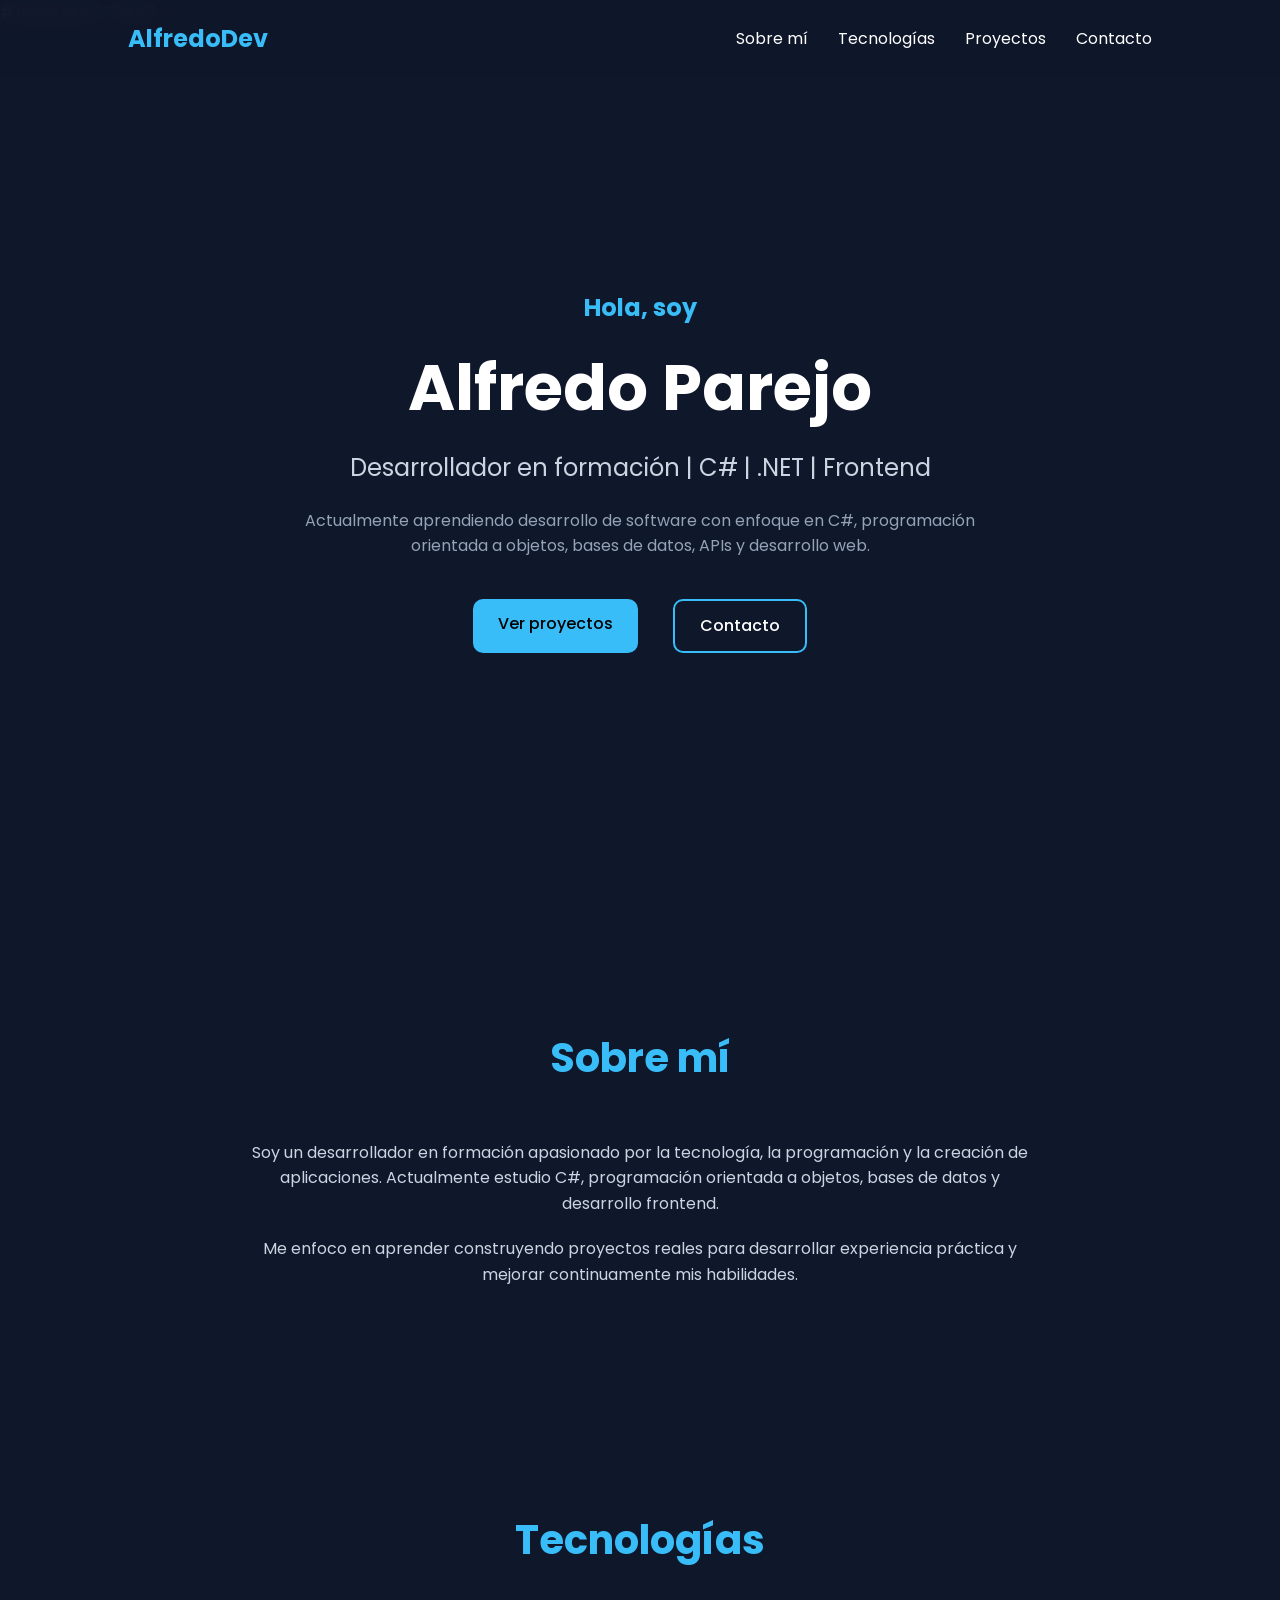
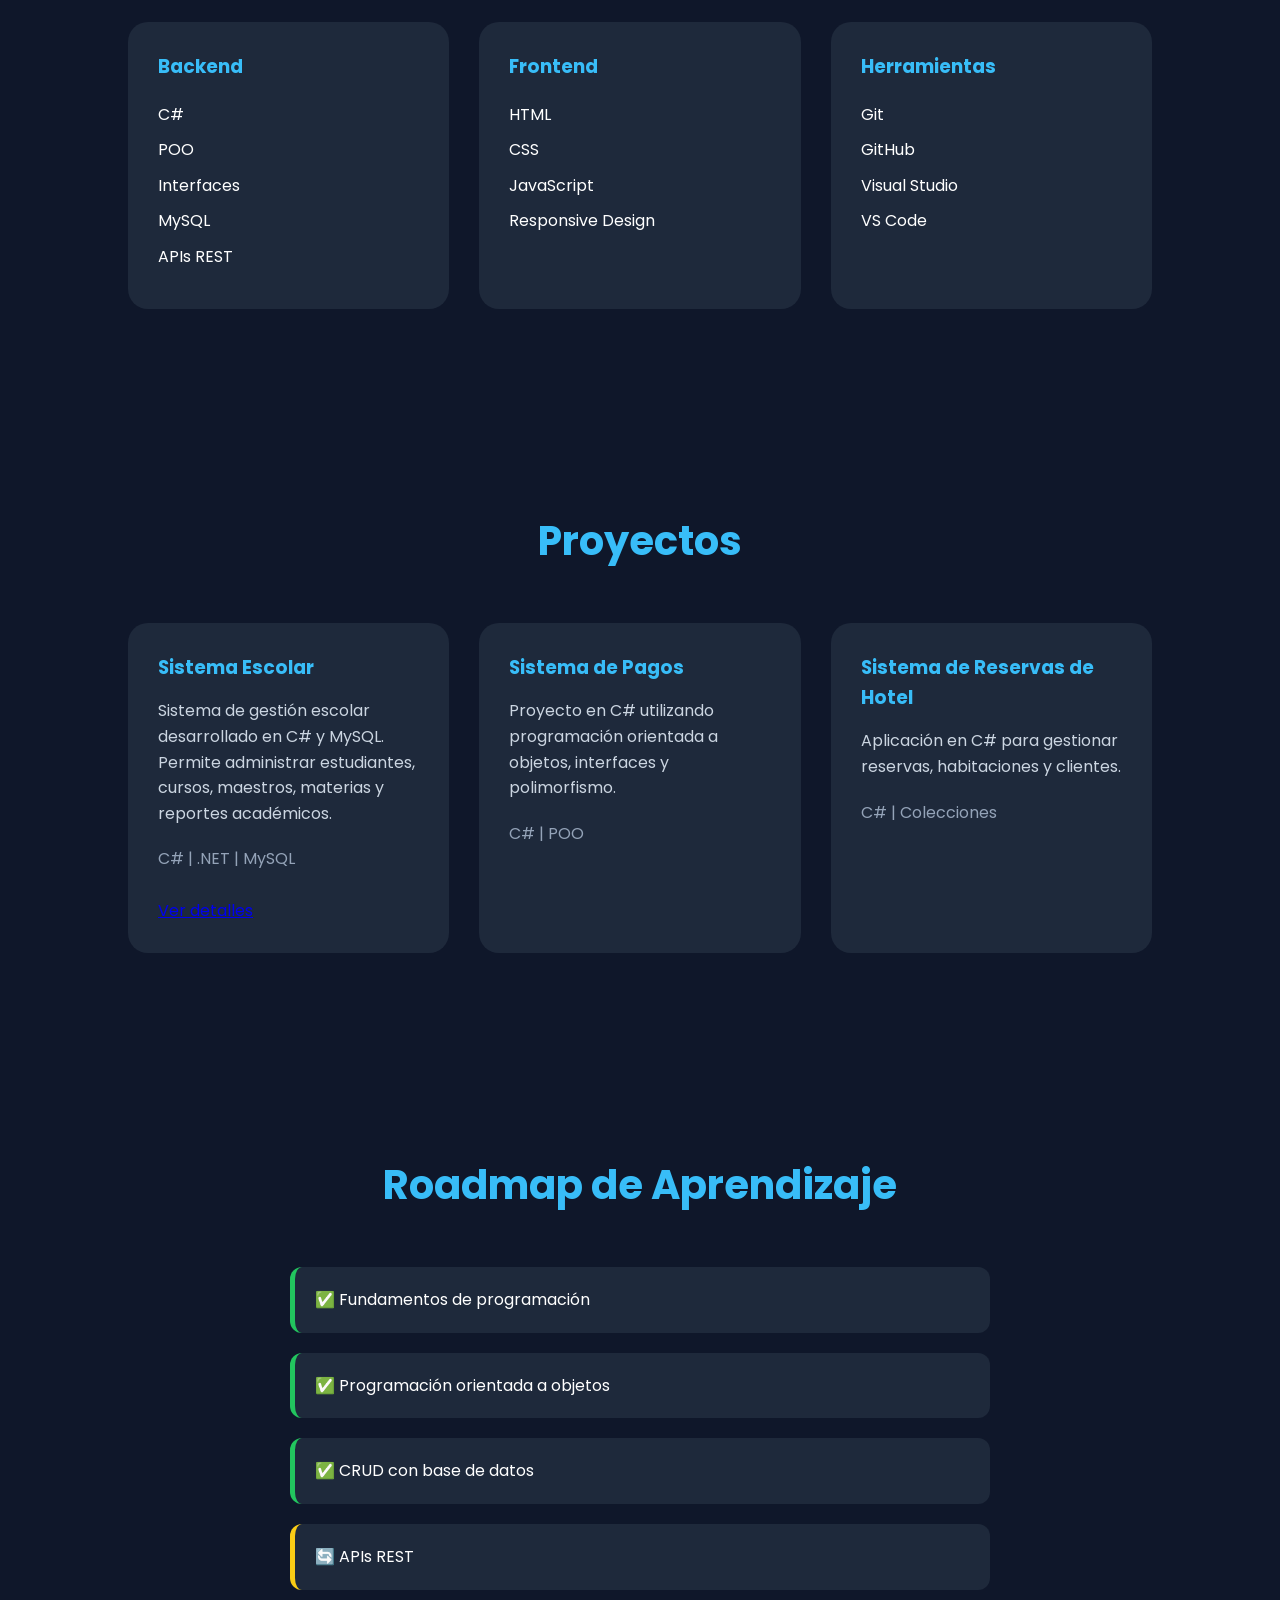
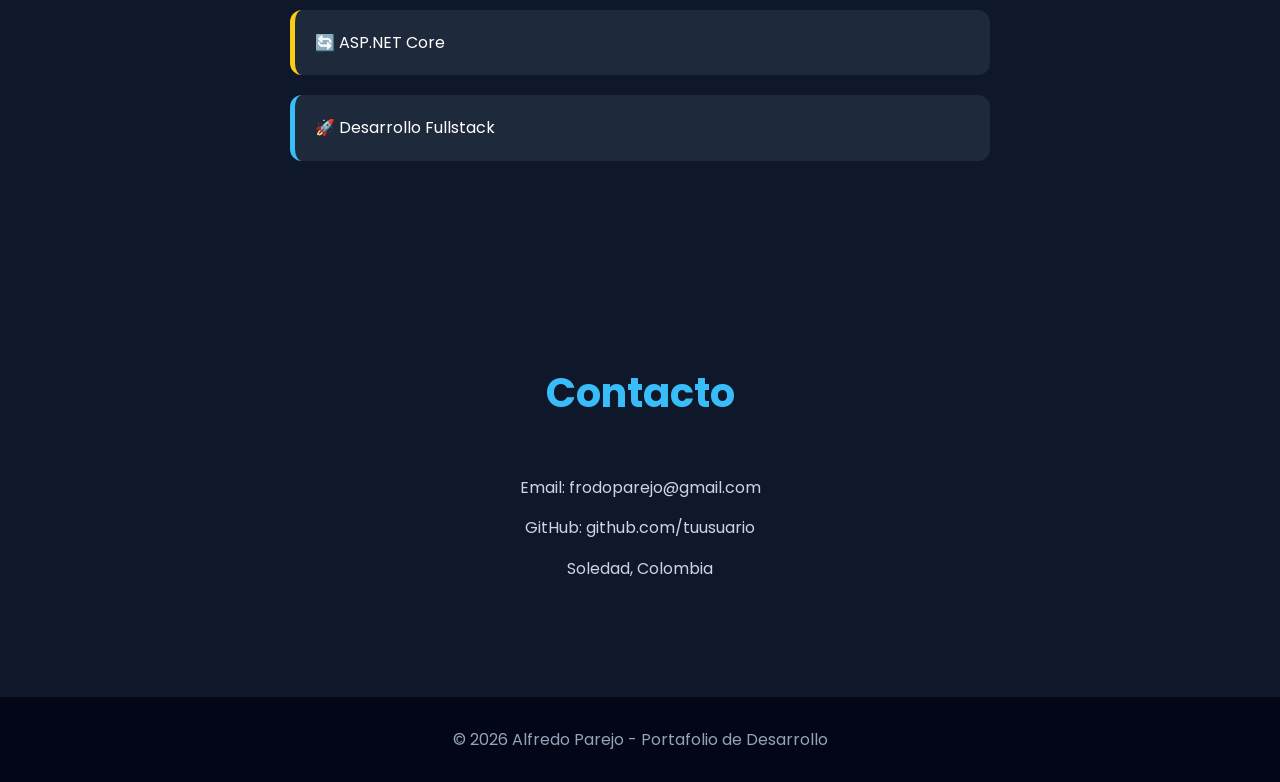
<file: index.html>
# index.html

```html
<!DOCTYPE html>
<html lang="es">
<head>
    <meta charset="UTF-8">
    <meta name="viewport" content="width=device-width, initial-scale=1.0">
    <title>Alfredo Parejo | Portafolio</title>

    <link rel="stylesheet" href="style.css">

    <link rel="preconnect" href="https://fonts.googleapis.com">
    <link rel="preconnect" href="https://fonts.gstatic.com" crossorigin>
    <link href="https://fonts.googleapis.com/css2?family=Poppins:wght@300;400;500;600;700&display=swap" rel="stylesheet">
</head>
<body>

    <!-- NAVBAR -->
    <header>
        <nav class="navbar">
            <h1 class="logo">AlfredoDev</h1>

            <ul class="nav-links">
                <li><a href="#about">Sobre mí</a></li>
                <li><a href="#skills">Tecnologías</a></li>
                <li><a href="#projects">Proyectos</a></li>
                <li><a href="#contact">Contacto</a></li>
            </ul>
        </nav>
    </header>


    <!-- HERO -->
    <section class="hero">
        <div class="hero-content">
            <h2>Hola, soy</h2>
            <h1>Alfredo Parejo</h1>

            <h3>
                Desarrollador en formación | C# | .NET | Frontend
            </h3>

            <p>
                Actualmente aprendiendo desarrollo de software con enfoque en
                C#, programación orientada a objetos, bases de datos,
                APIs y desarrollo web.
            </p>

            <div class="hero-buttons">
                <a href="#projects" class="btn primary-btn">
                    Ver proyectos
                </a>

                <a href="#contact" class="btn secondary-btn">
                    Contacto
                </a>
            </div>
        </div>
    </section>


    <!-- SOBRE MI -->
    <section id="about" class="about section">
        <h2 class="section-title">Sobre mí</h2>

        <div class="about-content">
            <p>
                Soy un desarrollador en formación apasionado por la tecnología,
                la programación y la creación de aplicaciones.

                Actualmente estudio C#, programación orientada a objetos,
                bases de datos y desarrollo frontend.
            </p>

            <p>
                Me enfoco en aprender construyendo proyectos reales para
                desarrollar experiencia práctica y mejorar continuamente
                mis habilidades.
            </p>
        </div>
    </section>


    <!-- TECNOLOGIAS -->
    <section id="skills" class="skills section">
        <h2 class="section-title">Tecnologías</h2>

        <div class="skills-container">

            <div class="skill-card">
                <h3>Backend</h3>

                <ul>
                    <li>C#</li>
                    <li>POO</li>
                    <li>Interfaces</li>
                    <li>MySQL</li>
                    <li>APIs REST</li>
                </ul>
            </div>

            <div class="skill-card">
                <h3>Frontend</h3>

                <ul>
                    <li>HTML</li>
                    <li>CSS</li>
                    <li>JavaScript</li>
                    <li>Responsive Design</li>
                </ul>
            </div>

            <div class="skill-card">
                <h3>Herramientas</h3>

                <ul>
                    <li>Git</li>
                    <li>GitHub</li>
                    <li>Visual Studio</li>
                    <li>VS Code</li>
                </ul>
            </div>

        </div>
    </section>


    <!-- PROYECTOS -->
    <section id="projects" class="projects section">
        <h2 class="section-title">Proyectos</h2>

        <div class="projects-container">

            <!-- Proyecto 1 -->
            <div class="project-card">
                <h3>Sistema Escolar</h3>

                <p>
                    Sistema de gestión escolar desarrollado en C# y MySQL.
                    Permite administrar estudiantes, cursos, maestros,
                    materias y reportes académicos.
                </p>

                <span>C# | .NET | MySQL</span>

                <br><br>

                <a href="proyectos/sistema-escolar.html">
                    Ver detalles
                </a>
            </div>


            <!-- Proyecto 2 -->
            <div class="project-card">
                <h3>Sistema de Pagos</h3>

                <p>
                    Proyecto en C# utilizando programación orientada
                    a objetos, interfaces y polimorfismo.
                </p>

                <span>C# | POO</span>
            </div>


            <!-- Proyecto 3 -->
            <div class="project-card">
                <h3>Sistema de Reservas de Hotel</h3>

                <p>
                    Aplicación en C# para gestionar reservas,
                    habitaciones y clientes.
                </p>

                <span>C# | Colecciones</span>
            </div>

        </div>
    </section>


    <!-- ROADMAP -->
    <section class="roadmap section">
        <h2 class="section-title">Roadmap de Aprendizaje</h2>

        <div class="roadmap-container">
            <div class="roadmap-item done">✅ Fundamentos de programación</div>
            <div class="roadmap-item done">✅ Programación orientada a objetos</div>
            <div class="roadmap-item done">✅ CRUD con base de datos</div>
            <div class="roadmap-item progress">🔄 APIs REST</div>
            <div class="roadmap-item progress">🔄 ASP.NET Core</div>
            <div class="roadmap-item future">🚀 Desarrollo Fullstack</div>
        </div>
    </section>


    <!-- CONTACTO -->
    <section id="contact" class="contact section">
        <h2 class="section-title">Contacto</h2>

        <div class="contact-container">
            <p>Email: frodoparejo@gmail.com</p>
            <p>GitHub: github.com/tuusuario</p>
            <p>Soledad, Colombia</p>
        </div>
    </section>


    <!-- FOOTER -->
    <footer>
        <p>
            © 2026 Alfredo Parejo - Portafolio de Desarrollo
        </p>
    </footer>


    <script src="script.js"></script>
</body>
</html>
</file>
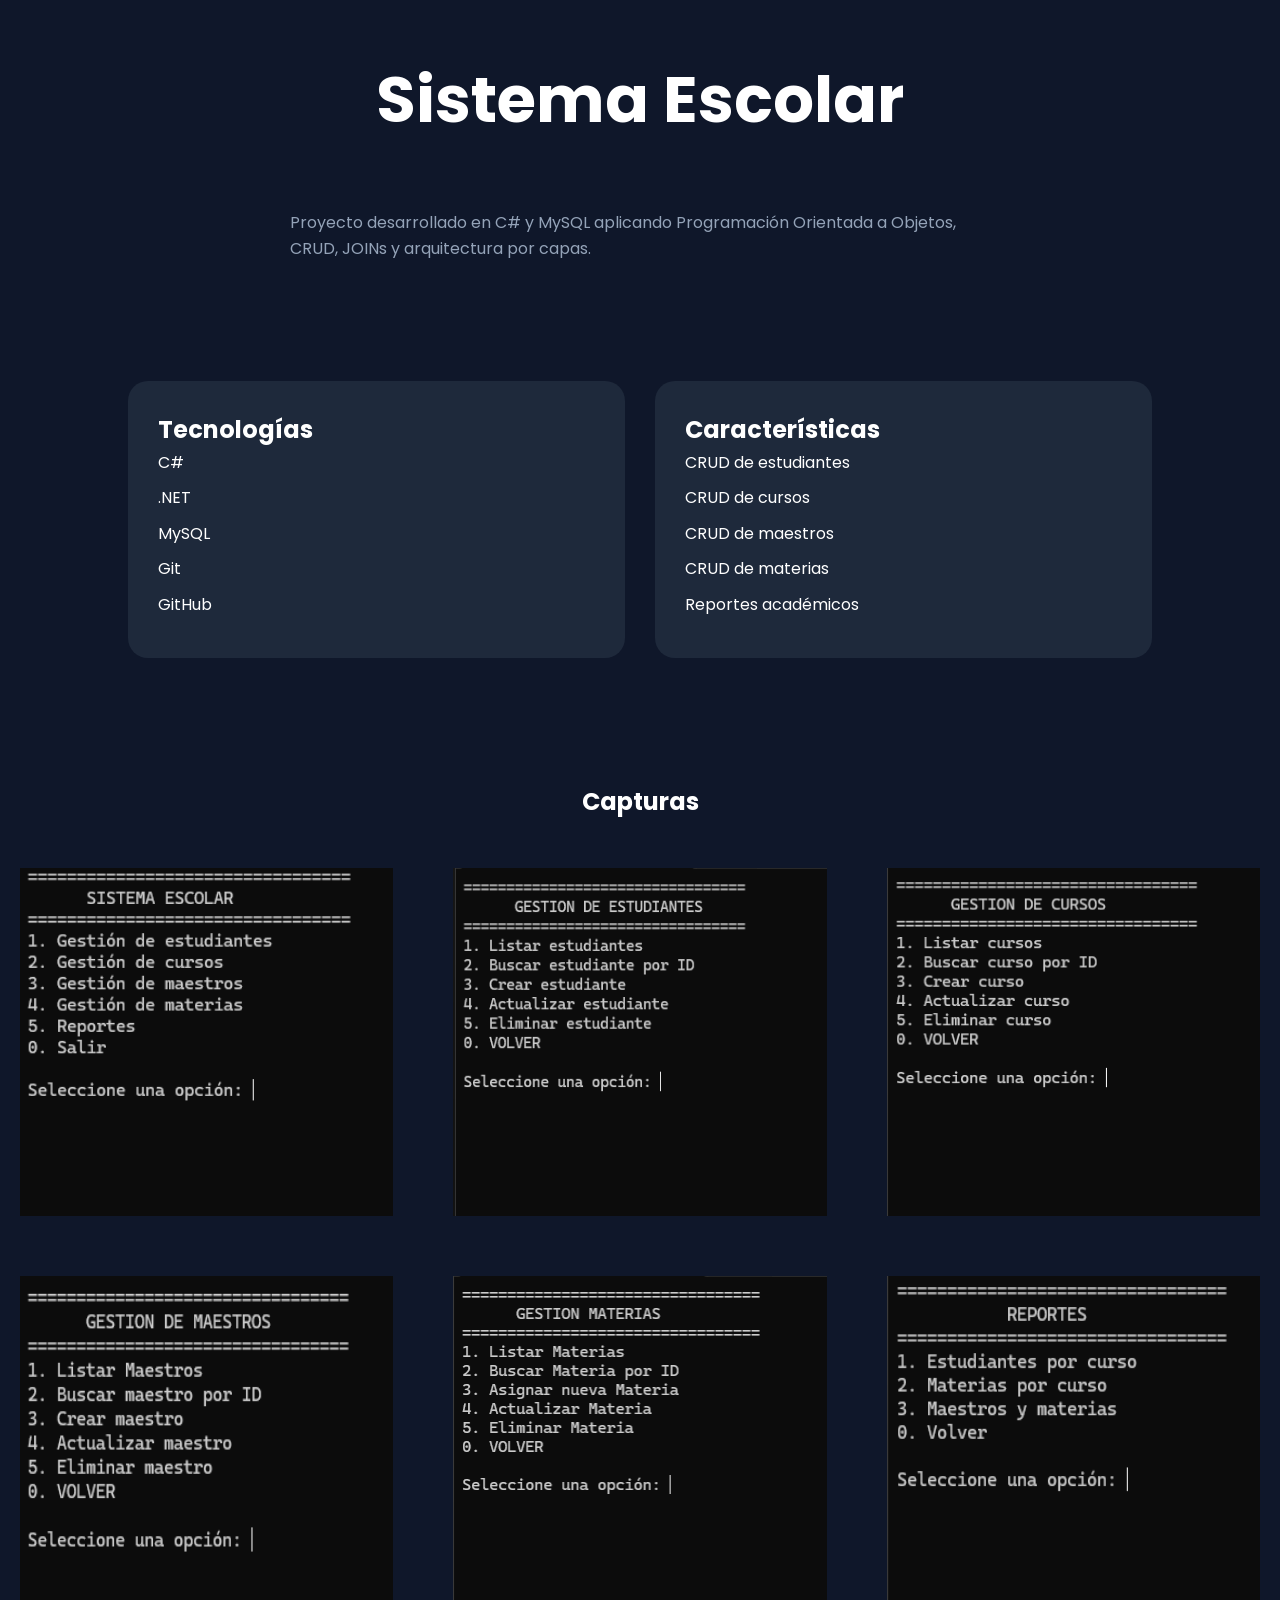
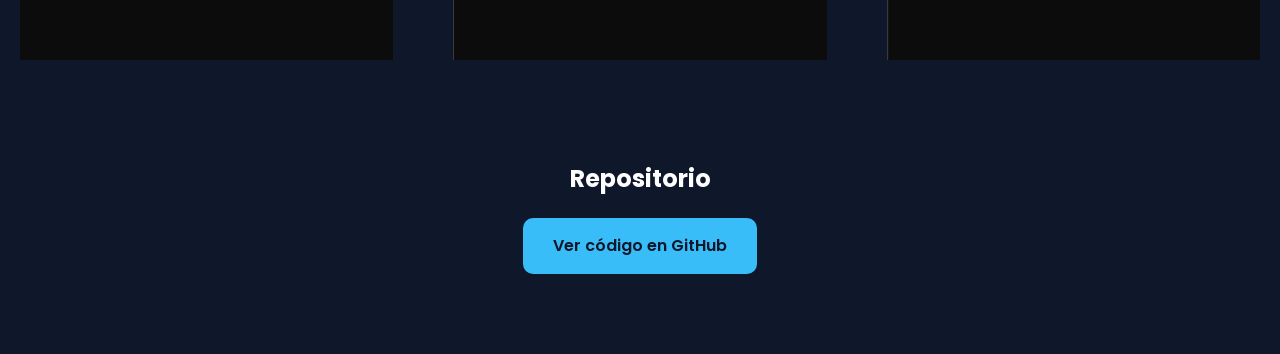
<file: proyectos/sistema-escolar.html>
<!DOCTYPE html>
<html lang="en">

<head>
    <meta charset="UTF-8">
    <meta name="viewport" content="width=device-width, initial-scale=1.0">
     <link rel="stylesheet" href="../style.css">

    <link rel="preconnect" href="https://fonts.googleapis.com">
    <link rel="preconnect" href="https://fonts.gstatic.com" crossorigin>
    <link href="https://fonts.googleapis.com/css2?family=Poppins:wght@300;400;500;600;700&display=swap" rel="stylesheet">

    
    <title>Sistema Escolar</title>
</head>

<body>

   
        <div class="hero-content">
           <h1 class="sistema">Sistema Escolar</h1>

        <p>
            Proyecto desarrollado en C# y MySQL aplicando
            Programación Orientada a Objetos, CRUD,
            JOINs y arquitectura por capas.
        </p>
        </div>
    
  

         <section id="skills" class="skills section">
        <div class="skills-container">
        <div class="skill-card"> 
        <h2>Tecnologías</h2>        
        <ul>
            <li>C#</li>
            <li>.NET</li>
            <li>MySQL</li>
            <li>Git</li>
            <li>GitHub</li>
        </ul>
        </div>

        <div class="skill-card"> 
        <h2>Características</h2>
        
        <ul>
            <li>CRUD de estudiantes</li>
            <li>CRUD de cursos</li>
            <li>CRUD de maestros</li>
            <li>CRUD de materias</li>
            <li>Reportes académicos</li>
        </ul>
        </div>
        </div>

        </section>
        
        <section class="section-capturas">
        <h2 >Capturas</h2>
        <div class="capturas-grid">
        
        <img src="../img/sistema-escolar/menu-principal.png">
        <img src="../img/sistema-escolar/gestion-estudiantes.png">
        <img src="../img/sistema-escolar/gestion-cursos.png">
        <img src="../img/sistema-escolar/gestion-maestros.png">
        <img src="../img/sistema-escolar/gestion-materias.png">
        <img src="../img/sistema-escolar/reportes.png">
        
        </div>    

        </section>   

        <section class="repositorio">
            <h2>Repositorio</h2>

            <a
                href="https://github.com/AlfrephParejo/SistemaEscolar-CSharp-MySQL"
                target="_blank"
                class="btn-repo">
                Ver código en GitHub
            </a>
        </section>


  
</body>

</html>
</file>
<file: style.css>
* {
    margin: 0;
    padding: 0;
    box-sizing: border-box;
}

body {
    font-family: 'Poppins', sans-serif;
    background-color: #0f172a;
    color: white;
    line-height: 1.6;
}

html {
    scroll-behavior: smooth;
}

/* NAVBAR */

header {
    position: fixed;
    width: 100%;
    top: 0;
    z-index: 1000;
    background-color: rgba(15, 23, 42, 0.95);
    backdrop-filter: blur(10px);
}

.navbar {
    display: flex;
    justify-content: space-between;
    align-items: center;
    padding: 20px 10%;
}

.logo {
    color: #38bdf8;
    font-size: 1.5rem;
}

.nav-links {
    display: flex;
    list-style: none;
    gap: 30px;
}

.nav-links a {
    color: white;
    text-decoration: none;
    transition: 0.3s;
}

.nav-links a:hover {
    color: #38bdf8;
}

/* HERO */

.hero {
    min-height: 100vh;
    display: flex;
    align-items: center;
    justify-content: center;
    text-align: center;
    padding: 0 10%;
}

.hero-content h2 {
    color: #38bdf8;
    font-size: 1.5rem;
}

.hero-content h1 {
    font-size: 4rem;
    margin: 10px 0;
}

.hero-content h3 {
    font-size: 1.5rem;
    font-weight: 400;
    color: #cbd5e1;
}

.hero-content p {
    max-width: 700px;
    margin: 20px auto;
    color: #94a3b8;
}

.hero-buttons {
    margin-top: 30px;
    display: flex;
    justify-content: center;
    gap: 15px;
    flex-wrap: wrap;

}

.btn {
    padding: 12px 25px;
    border-radius: 10px;
    text-decoration: none;
    margin: 10px;
    transition: 0.3s;
    font-weight: 500;
}

.primary-btn {
    background-color: #38bdf8;
    color: black;
}

.primary-btn:hover {
    transform: translateY(-3px);
}

.secondary-btn {
    border: 2px solid #38bdf8;
    color: white;
}

.secondary-btn:hover {
    background-color: #38bdf8;
    color: black;
}

/* SECCIONES */

.section {
    padding: 100px 10%;
}

.section-title {
    text-align: center;
    font-size: 2.5rem;
    margin-bottom: 50px;
    color: #38bdf8;
}

/* SOBRE MI */

.about-content {
    max-width: 800px;
    margin: auto;
    text-align: center;
    color: #cbd5e1;
}

.about-content p {
    margin-bottom: 20px;
}

/* SKILLS */

.skills-container {
    display: grid;
    grid-template-columns: repeat(auto-fit, minmax(250px, 1fr));
    gap: 30px;
}

.skill-card {
    background-color: #1e293b;
    padding: 30px;
    border-radius: 20px;
    transition: 0.3s;
}

.skill-card:hover {
    transform: translateY(-5px);
}

.skill-card h3 {
    margin-bottom: 20px;
    color: #38bdf8;
}

.skill-card ul {
    list-style: none;
}

.skill-card li {
    margin-bottom: 10px;
}

/* PROYECTOS */

.projects-container {
    display: grid;
    grid-template-columns: repeat(auto-fit, minmax(300px, 1fr));
    gap: 30px;
}

.project-card {
    background-color: #1e293b;
    padding: 30px;
    border-radius: 20px;
    transition: 0.3s;
}

.project-card:hover {
    transform: scale(1.03);
}

.project-card h3 {
    margin-bottom: 15px;
    color: #38bdf8;
}

.project-card p {
    color: #cbd5e1;
    margin-bottom: 20px;
}

.project-card span {
    color: #94a3b8;
}

/* ROADMAP */

.roadmap-container {
    display: flex;
    flex-direction: column;
    gap: 20px;
    max-width: 700px;
    margin: auto;
}

.roadmap-item {
    padding: 20px;
    border-radius: 12px;
    background-color: #1e293b;
}

.done {
    border-left: 5px solid #22c55e;
}


.progress {
    border-left: 5px solid #facc15;
}

.future {
    border-left: 5px solid #38bdf8;
}

/* CONTACTO */

.contact-container {
    text-align: center;
    color: #cbd5e1;
}

.contact-container p {
    margin-bottom: 15px;
}

/* FOOTER */

footer {
    text-align: center;
    padding: 30px;
    background-color: #020617;
    color: #94a3b8;
}

/* RESPONSIVE */

@media (max-width: 768px) {

    .navbar {
        flex-direction: column;
        gap: 20px;
    }

    .nav-links {
        flex-wrap: wrap;
        justify-content: center;
        gap: 15px;
    }

    .hero-content h1 {
        font-size: 2.5rem;
    }

    .hero-content h3 {
        font-size: 1.2rem;
    }

        .hero-buttons {
        flex-direction: column;
        align-items: center;
    }

    .btn {
        width: 220px;
        text-align: center;
        margin: 5px 0;
    }
}


/*SIStema escolar*/


.sistema-escolar h2 {
    color: #38bdf8;
    font-size: 1.5rem;
}

.sistema-escolar h1 {
    font-size: 4rem;
    margin: 10px 0;
}

.sistema-escolar h3 {
    font-size: 1.5rem;
    font-weight: 400;
    color: #cbd5e1;
}

.sistema-escolar p {
    max-width: 700px;
    margin: 20px auto;
    color: #94a3b8;
    font-size: 1rem;
}

.sistema{
    min-height: 20vh;
    display: flex;
    align-items: center;
    justify-content: center;
    text-align: center;
    padding: 0 10%;
}


/*capturas*/


.capturas-grid {
    display: grid;
    grid-template-columns: repeat(auto-fit, minmax(350px, 1fr));
    gap: 20px;

}

.capturas-grid img {
    width: 100%;
    height: 100%;
    border-radius: 15px;
    padding: 20px;
   
}

.section-capturas h2{

    min-height: 10vh;
    display: flex;
    align-items: center;
    justify-content: center;
    text-align: center;
    padding: 0 10%;
}

.repositorio {
    text-align: center;
    margin: 80px 0;
}

.btn-repo {
    display: inline-block;
    margin-top: 20px;
    padding: 15px 30px;
    background-color: #38bdf8;
    color: #0f172a;
    text-decoration: none;
    border-radius: 10px;
    font-weight: 600;
    transition: 0.3s;
}

.btn-repo:hover {
    transform: translateY(-3px);
}
</file>
